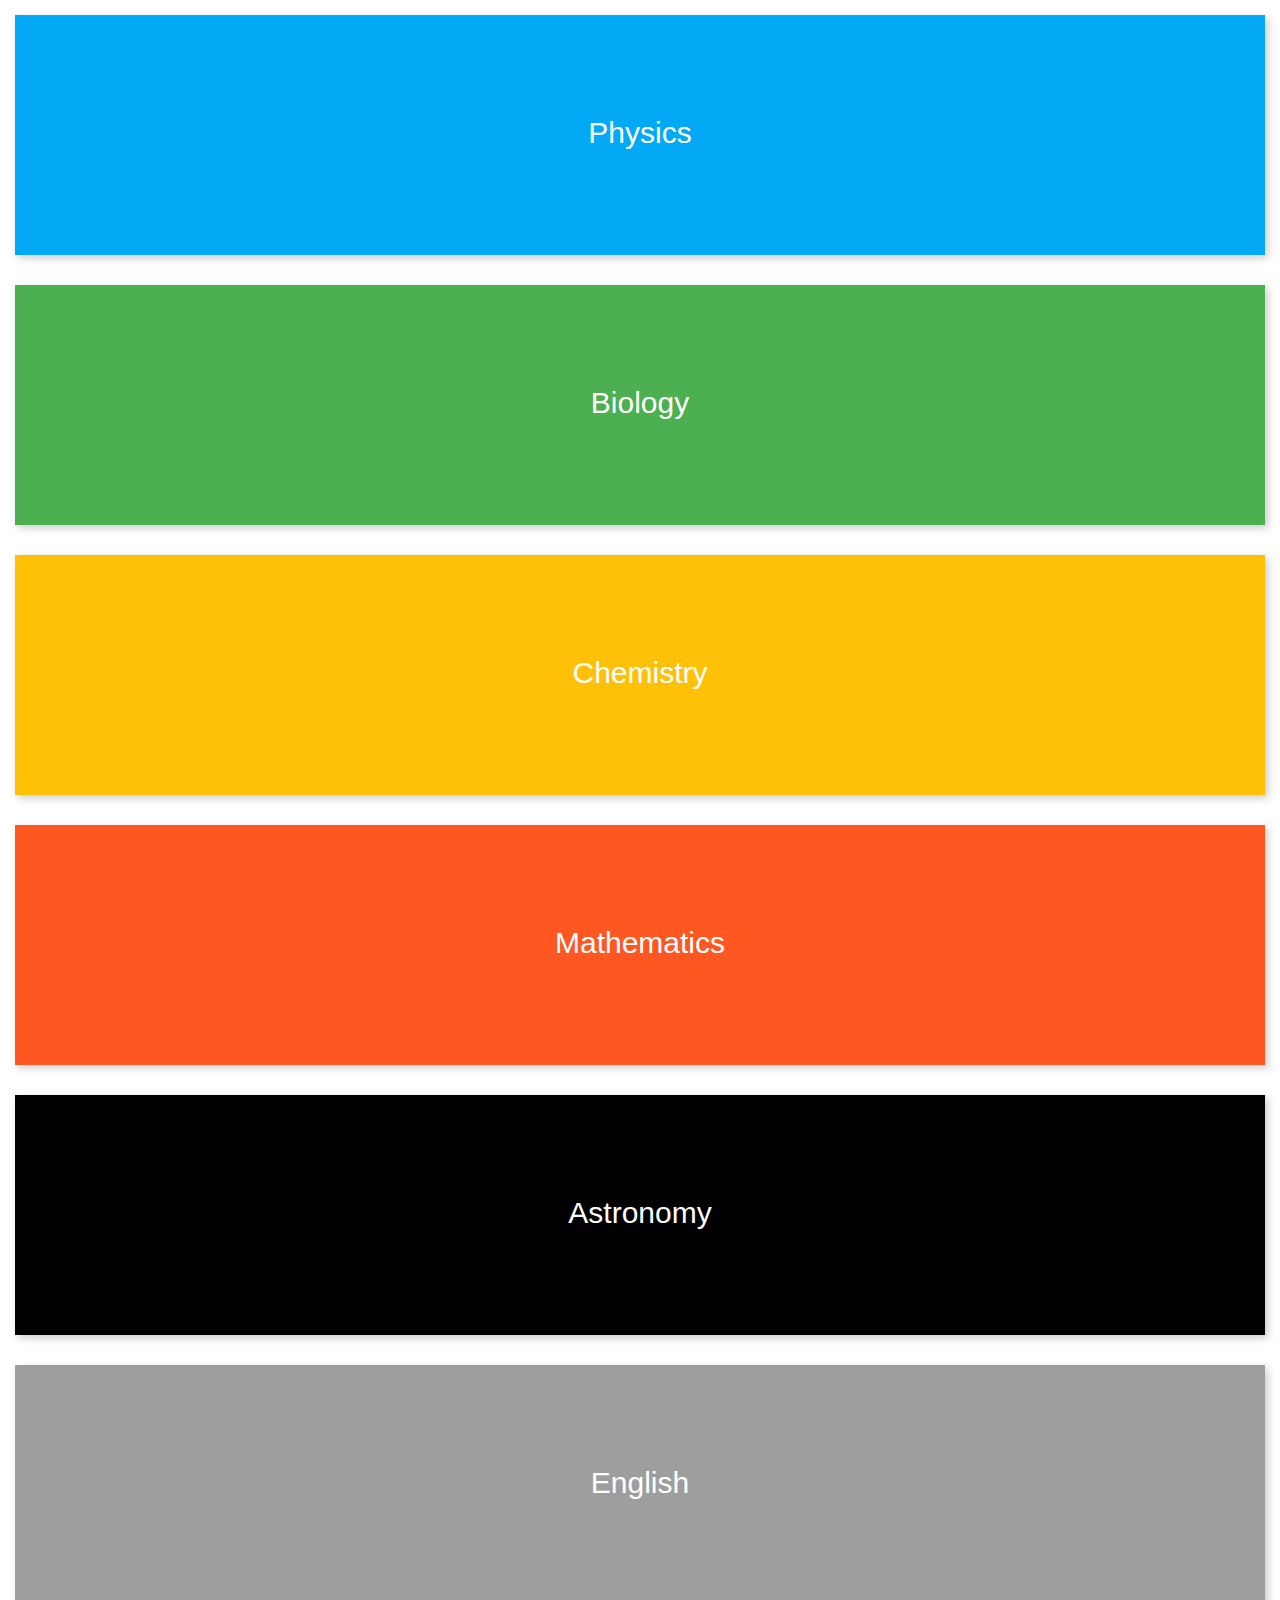
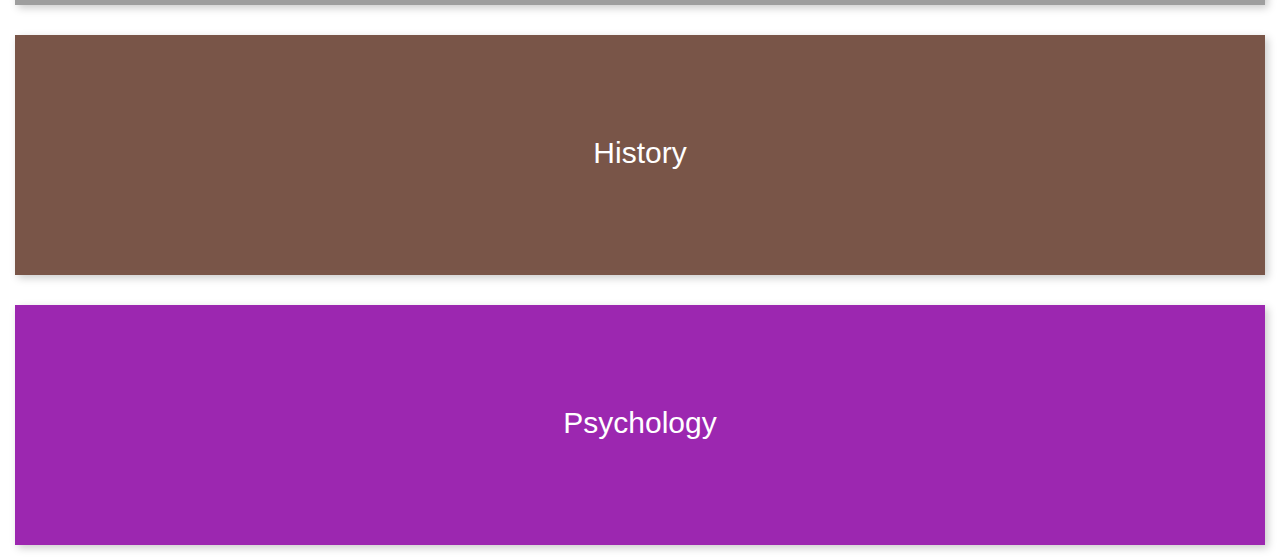
<file: index.html>
<!DOCTYPE html>
<html lang="en">
<head>
	<meta charset="utf-8">
	<meta http-equiv="X-UA-Compatible" content="IE=edge">
	<meta name="viewport" content="width=device-width, initial-scale=1">
	<title>WikiB</title>
	<link rel="icon" href="resources/home_tab_icon.png">
	<link href="css/bootstrap.css" rel="stylesheet">
	<link href="css/normalize.css" rel="stylesheet">
	<link href="css/custom.css" rel="stylesheet">
	<link href="css/font-awesome.css" rel="stylesheet" type="text/css">
</head>
<body id="body">
<div>
	<div class="col-xs-3">
		<a href="#"><div class="pricing-box pricing-box-physics">
		<div class="pricing-box-header"><h2>Physics</h2></div>
		</div></a>
	</div>
	<div class="col-xs-3">
		<a href="#"><div class="pricing-box pricing-box-biology">
		<div class="pricing-box-header"><h2>Biology</h2></div>
		</div></a>
	</div>
	<div class="col-xs-3">
		<a href="#"><div class="pricing-box pricing-box-chemistry">
		<div class="pricing-box-header"><h2>Chemistry</h2></div>
		</div></a>
	</div>
	<div class="col-xs-3">
		<a href="#"><div class="pricing-box pricing-box-mathematics">
		<div class="pricing-box-header"><h2>Mathematics</h2></div>
		</div></a>
	</div>
	<div class="col-xs-3">
		<a href="#"><div class="pricing-box pricing-box-astronomy">
		<div class="pricing-box-header"><h2>Astronomy</h2></div>
		</div></a>
	</div>
	<div class="col-xs-3">
		<a href="#"><div class="pricing-box pricing-box-english">
		<div class="pricing-box-header"><h2>English</h2></div>
		</div></a>
	</div>
	<div class="col-xs-3">
		<a href="#"><div class="pricing-box pricing-box-history">
		<div class="pricing-box-header"><h2>History</h2></div>
		</div></a>
	</div>
	<div class="col-xs-3">
		<a href="#"><div class="pricing-box pricing-box-psychology">
		<div class="pricing-box-header"><h2>Psychology</h2></div>
		</div></a>
	</div>
</div>
<script src="js/jquery.js"></script>
<script src="js/bootstrap.js"></script>
<script src="js/custom.js"></script>
</body>
</html>
</file>
<file: css/custom.css>
/*
cl_crosshairalpha "255"
cl_crosshaircolor "5"
cl_crosshaircolor_b "0"
cl_crosshaircolor_r "0"
cl_crosshaircolor_g "255"
cl_crosshairdot "1"
cl_crosshairgap "-5"
cl_crosshairsize "1"
cl_crosshairstyle "4"
cl_crosshairusealpha "1"
cl_crosshairthickness "2"
cl_fixedcrosshairgap "-5"
cl_crosshair_outlinethickness "0"
cl_crosshair_drawoutline "0"
crosshair "1"
cl_crosshairalpha "255"
cl_crosshaircolor "5"
cl_crosshaircolor_b "255"
cl_crosshaircolor_r "240"
cl_crosshaircolor_g "0"
cl_crosshairdot "0"
cl_crosshairgap "-1"
cl_crosshairsize "3"
cl_crosshairstyle "4"
cl_crosshairusealpha "1"
cl_crosshairthickness "1.5"
cl_fixedcrosshairgap "-1"
cl_crosshair_outlinethickness "0"
cl_crosshair_drawoutline "0"
*/
@import url("http://maxcdn.bootstrapcdn.com/font-awesome/4.2.0/css/font-awesome.min.css");
.panel-danger > .panel-heading {
    color: #000000;
    background-color: #ffffff;
    border-color: #cccccc;
}
.panel-danger {
    color: #000000;
    background-color: #ffffff;
    border-color: #cccccc;
}
.panel-pricing {
  -moz-transition: all .3s ease;
  -o-transition: all .3s ease;
  -webkit-transition: all .3s ease;
}
.panel-pricing:hover {
  box-shadow: 0px 0px 30px rgba(0, 0, 0, 0.2);
}
.panel-pricing .panel-heading {
  padding: 20px 10px;
}
.panel-pricing .panel-heading .fa {
  margin-top: 10px;
  font-size: 58px;
}
.panel-pricing .list-group-item {
  color: #777777;
  border-bottom: 1px solid rgba(250, 250, 250, 0.5);
}
.panel-pricing .list-group-item:last-child {
  border-bottom-right-radius: 0px;
  border-bottom-left-radius: 0px;
}
.panel-pricing .list-group-item:first-child {
  border-top-right-radius: 0px;
  border-top-left-radius: 0px;
}
.panel-pricing .panel-body {
  background-color: #f0f0f0;
  font-size: 40px;
  color: #777777;
  padding: 20px;
  margin: 0px;
}
html {
	overflow-x: hidden;
	height: 100%;
}
body {
	height: 100%;
	display: flex;
	justify-content: center;
	align-items: center;
}
.btn-robotic {
	background-color: transparent;
}
.btn-robotic {
    border-color: #4da0d1;
    color: #4da0d1;
    background-color: transparent;
}
.btn-robotic:hover {
    border-color: #24395d;
    color: #24395d;
}
.btn-robotic-inverse {
    border-color: #fff;
    color: #fff;
    background-color: transparent;
}
.btn-robotic-inverse:hover,
.btn-robotic-inverse:active,
.btn-robotic-inverse:focus {
    border-color: #5fc3ff;
    color: #5fc3ff;
}
.pricing-box {
	height: 100%;
    border: solid 1px #444;
    -webkit-box-shadow: 3px 3px 8px 0px rgba(204,204,204,1);
    -moz-box-shadow: 3px 3px 8px 0px rgba(204,204,204,1);
    box-shadow: 3px 3px 8px 0px rgba(204,204,204,1);
    margin-top: 15px;
	margin-bottom: 15px;
    -webkit-transition: all 0.3s;
    -moz-transition: all 0.3s;
    -ms-transition: all 0.3s;
    -o-transition: all 0.3s;
    transition: all 0.3s;
}
.pricing-box:hover {
    -moz-transform: scale(1.1);
    -webkit-transform: scale(1.1);
    -o-transform: scale(1.1);
    -ms-transform: scale(1.1);
    transform: scale(1.1);
}
.col-xs-3 > a {
	text-decoration: none;
}
.pricing-box-header {
    color: #fff;
    background-color: #444;
	padding-top: 100px;
	padding-bottom: 105px;
}
.pricing-box-header > h2 {
    margin: 0;
    padding: 0;
    text-align: center;
    color: #fff;
}
.pricing-box-physics {
    border-color: #03A9F4;
}
.pricing-box-physics > .pricing-box-header {
    color: #fff;
    background-color: #03A9F4;
}
.pricing-box-biology {
    border-color: #4CAF50;
}
.pricing-box-biology > .pricing-box-header {
    color: #fff;
    background-color: #4CAF50;
}
.pricing-box-chemistry {
    border-color: #FFC107;
}
.pricing-box-chemistry > .pricing-box-header {
    color: #fff;
    background-color: #FFC107;
}
.pricing-box-astronomy {
    border-color: #000000;
}
.pricing-box-astronomy > .pricing-box-header {
    color: #fff;
    background-color: #000000;
}
.pricing-box-mathematics {
    border-color: #FF5722;
}
.pricing-box-mathematics > .pricing-box-header {
    color: #fff;
    background-color: #FF5722;
}
.pricing-box-english {
    border-color: #9E9E9E;
}
.pricing-box-english > .pricing-box-header {
    color: #fff;
    background-color: #9E9E9E;
}
.pricing-box-psychology {
    border-color: #9C27B0;
}
.pricing-box-psychology > .pricing-box-header {
    color: #fff;
    background-color: #9C27B0;
}
.pricing-box-history {
    border-color: #795548;
}
.pricing-box-history > .pricing-box-header {
    color: #fff;
    background-color: #795548;
}
.responsive-image {
    max-width: 100%;
    max-height: 100%;
    margin: auto;
    margin-bottom: 15px;
    margin-top: 15px;
}
@media(max-width: 1300px) {
body {
	height: 100%;
	display: block;
	justify-content: none;
	align-items: none;
}
.col-xs-3 {
	width: 100%;
}
.responsive-image {
	width: auto;
	height: auto;
}
}
</file>
